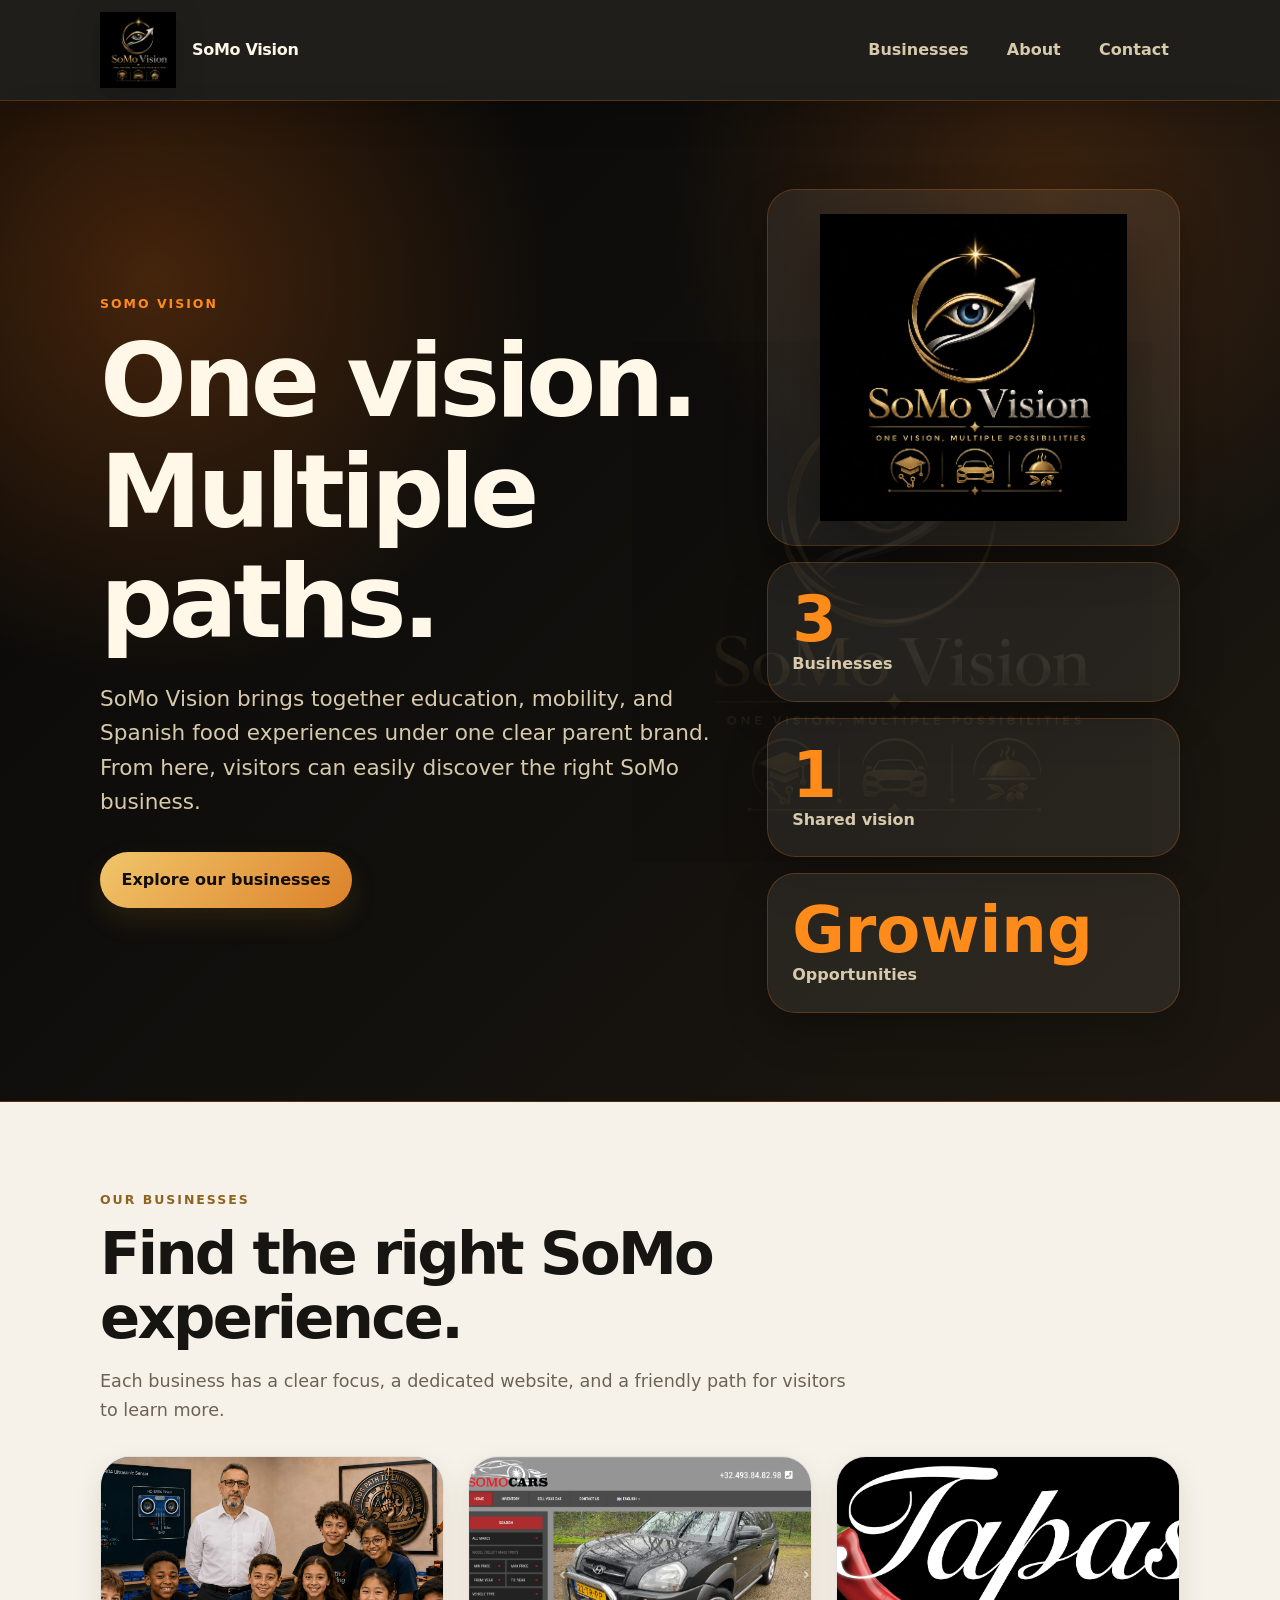
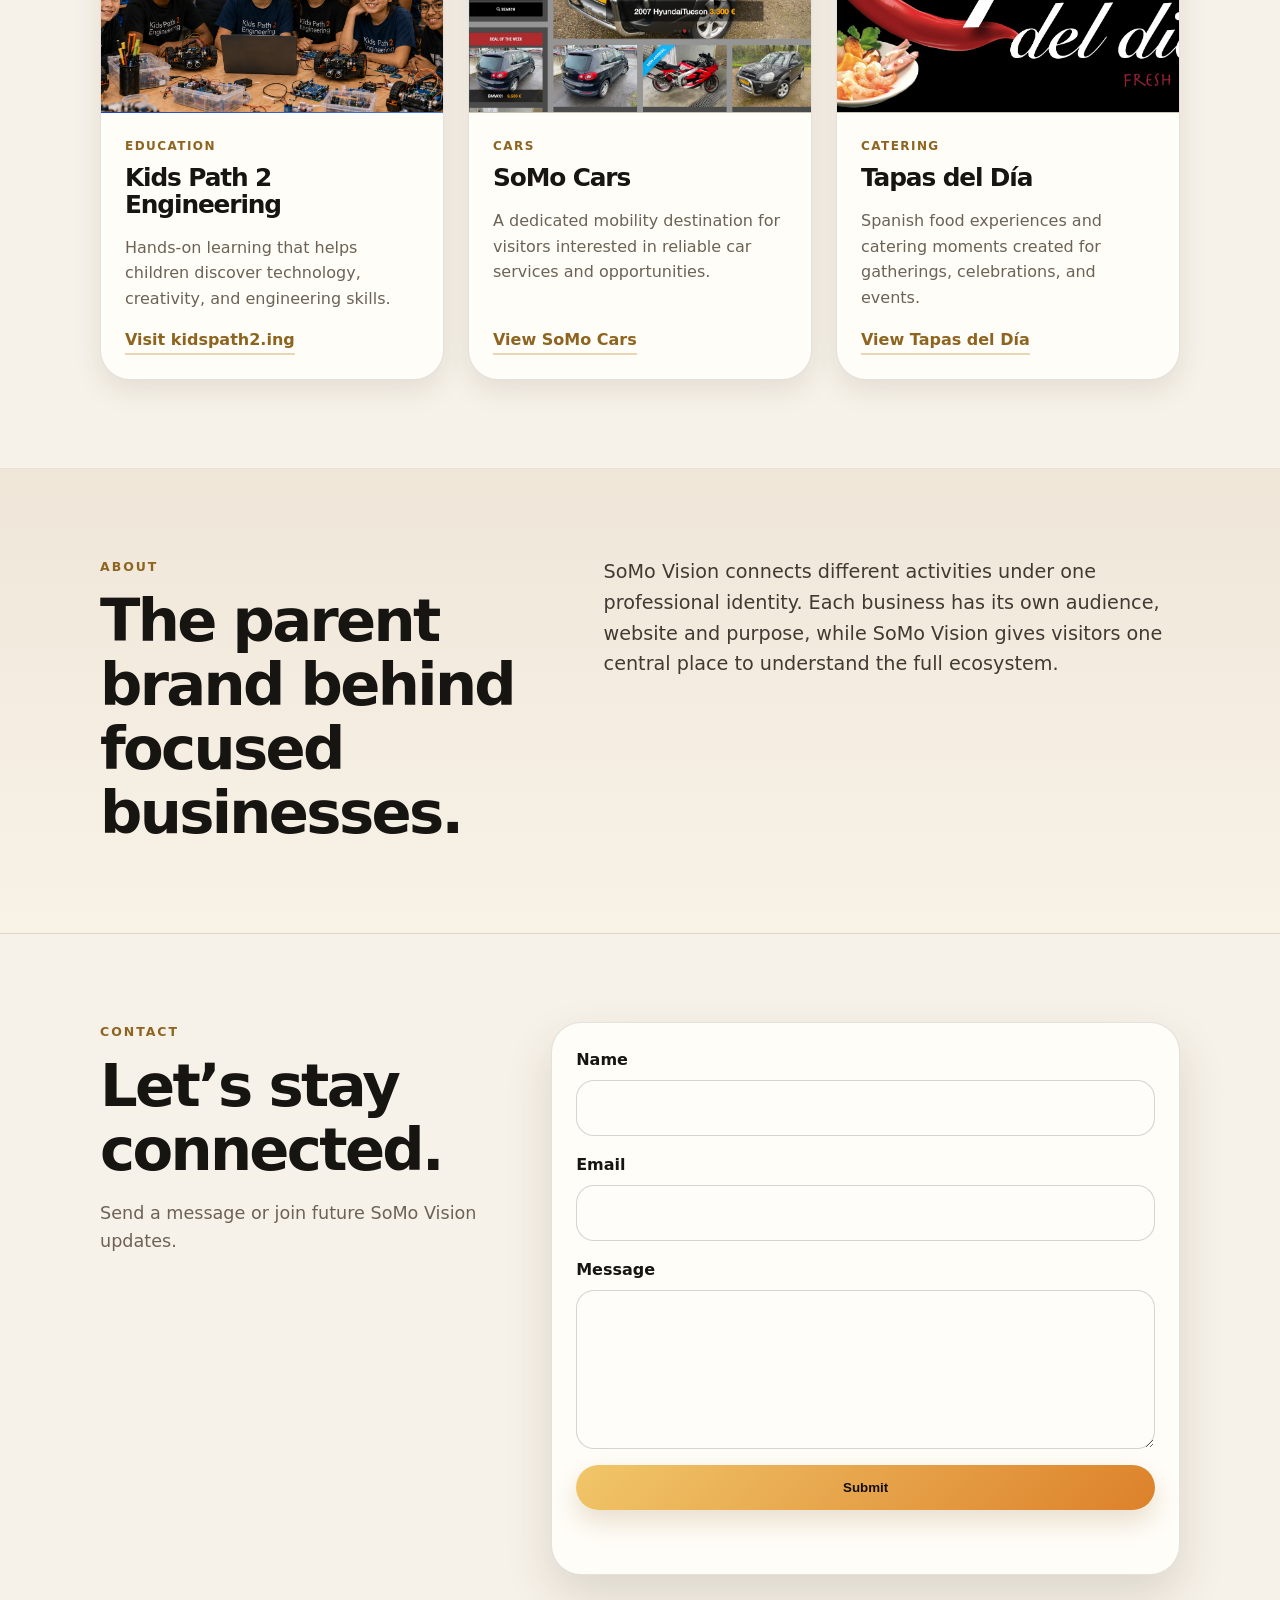
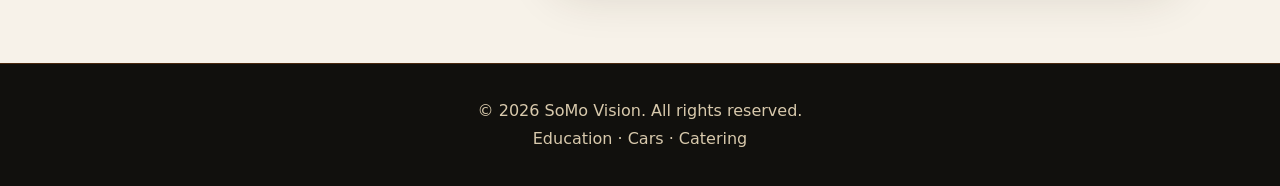
<file: index.html>
<!doctype html>
<html lang="en">
<head>
  <meta charset="utf-8" />
  <meta name="viewport" content="width=device-width, initial-scale=1" />
  <title>SoMo Vision | One vision. Multiple paths.</title>
  <meta
    name="description"
    content="SoMo Vision brings together education, mobility, and Spanish food experiences under one clear parent brand."
  />
  <link rel="stylesheet" href="styles.css" />
</head>
<body>
  <header class="site-header">
    <nav class="nav" aria-label="Main navigation">
      <a class="brand" href="#top" aria-label="SoMo Vision home">
        <img src="images/somovision-logo.webp" alt="SoMo Vision logo" class="brand-logo" />
        <span>SoMo Vision</span>
      </a>
      <div class="nav-links">
        <a href="#businesses">Businesses</a>
        <a href="#about">About</a>
        <a href="#contact">Contact</a>
      </div>
    </nav>
  </header>

  <main id="top">
    <div class="hero-shell">
      <section class="hero" aria-labelledby="hero-title">
      <div class="hero-content">
        <p class="eyebrow">SoMo Vision</p>
        <h1 id="hero-title">One vision. Multiple paths.</h1>
        <p class="hero-text">
          SoMo Vision brings together education, mobility, and Spanish food experiences under one clear parent brand.
          From here, visitors can easily discover the right SoMo business.
        </p>
        <a class="primary-action" href="#businesses">Explore our businesses</a>
      </div>
      <div class="hero-stats" aria-label="SoMo Vision highlights">
        <div class="hero-logo-card">
          <img src="images/somovision-logo.webp" alt="SoMo Vision logo" />
        </div>
        <div>
          <strong>3</strong>
          <span>Businesses</span>
        </div>
        <div>
          <strong>1</strong>
          <span>Shared vision</span>
        </div>
        <div>
          <strong>Growing</strong>
          <span>Opportunities</span>
        </div>
      </div>
    </section>
    </div>

    <div class="businesses-shell">
      <section class="businesses" id="businesses" aria-labelledby="businesses-title">
      <div class="section-heading">
        <p class="eyebrow">Our businesses</p>
        <h2 id="businesses-title">Find the right SoMo experience.</h2>
        <p>Each business has a clear focus, a dedicated website, and a friendly path for visitors to learn more.</p>
      </div>
      <div class="business-grid">
        <a class="business-card" href="https://kidspath2.ing/" target="_blank" rel="noopener noreferrer">
          <div class="card-media image-card kids-path-media">
            <div class="kids-path-fallback" aria-hidden="true">
              <span>Kids Path 2 Engineering</span>
            </div>
            <img
              src="images/kidspath2.webp"
              alt="Kids Path 2 Engineering learning session"
            />
          </div>
          <div class="card-content">
            <p class="card-kicker">Education</p>
            <h3>Kids Path 2 Engineering</h3>
            <p>Hands-on learning that helps children discover technology, creativity, and engineering skills.</p>
            <span class="visit-link">Visit kidspath2.ing</span>
          </div>
        </a>

        <a class="business-card" href="somocars.html">
          <div class="card-media image-card">
            <img src="images/somocars.webp" alt="SoMo Cars showroom and vehicle services" />
          </div>
          <div class="card-content">
            <p class="card-kicker">Cars</p>
            <h3>SoMo Cars</h3>
            <p>A dedicated mobility destination for visitors interested in reliable car services and opportunities.</p>
            <span class="visit-link">View SoMo Cars</span>
          </div>
        </a>

        <a class="business-card" href="tapasdeldia.html">
          <div class="card-media image-card">
            <img src="images/tapasdeldia.webp" alt="Tapas del Día Spanish tapas catering spread" />
          </div>
          <div class="card-content">
            <p class="card-kicker">Catering</p>
            <h3>Tapas del Día</h3>
            <p>Spanish food experiences and catering moments created for gatherings, celebrations, and events.</p>
            <span class="visit-link">View Tapas del Día</span>
          </div>
        </a>
      </div>
    </section>
    </div>

    <div class="about-shell">
      <section class="about" id="about" aria-labelledby="about-title">
      <div>
        <p class="eyebrow">About</p>
        <h2 id="about-title">The parent brand behind focused businesses.</h2>
      </div>
      <p>
        SoMo Vision connects different activities under one professional identity. Each business has its own audience,
        website and purpose, while SoMo Vision gives visitors one central place to understand the full ecosystem.
      </p>
    </section>
    </div>

    <div class="contact-shell">
      <section class="contact" id="contact" aria-labelledby="contact-title">
      <div class="section-heading">
        <p class="eyebrow">Contact</p>
        <h2 id="contact-title">Let’s stay connected.</h2>
        <p>Send a message or join future SoMo Vision updates.</p>
      </div>
      <form class="contact-form" id="contact-form">
        <label>
          <span>Name</span>
          <input type="text" name="name" autocomplete="name" required />
        </label>
        <label>
          <span>Email</span>
          <input type="email" name="email" autocomplete="email" required />
        </label>
        <label>
          <span>Message</span>
          <textarea name="message" rows="5" required></textarea>
        </label>
        <button type="submit">Submit</button>
        <p class="form-status" id="form-status" role="status" aria-live="polite"></p>
      </form>
    </section>
    </div>
  </main>

  <footer class="site-footer">
    <p>© <span id="current-year"></span> SoMo Vision. All rights reserved.</p>
    <p>Education · Cars · Catering</p>
  </footer>

  <script src="script.js"></script>
</body>
</html>
</file>
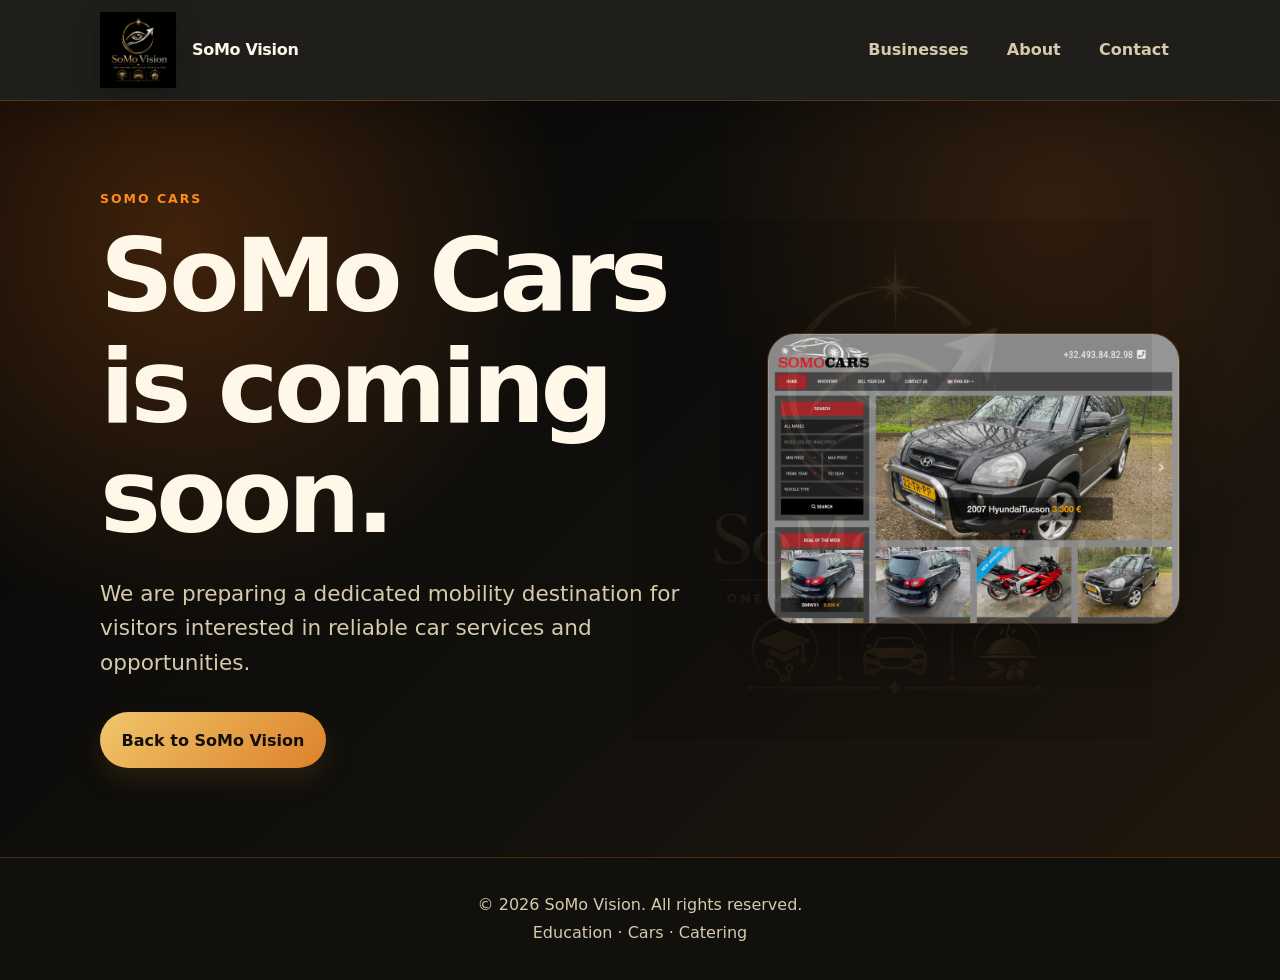
<file: somocars.html>
<!doctype html>
<html lang="en">
<head>
  <meta charset="utf-8" />
  <meta name="viewport" content="width=device-width, initial-scale=1" />
  <title>SoMo Cars | Coming Soon</title>
  <meta name="description" content="SoMo Cars is coming soon. Return to SoMo Vision to explore all businesses." />
  <link rel="stylesheet" href="styles.css" />
</head>
<body>
  <header class="site-header">
    <nav class="nav" aria-label="Main navigation">
      <a class="brand" href="index.html#top" aria-label="SoMo Vision home">
        <img src="images/somovision-logo.webp" alt="SoMo Vision logo" class="brand-logo" />
        <span>SoMo Vision</span>
      </a>
      <div class="nav-links">
        <a href="index.html#businesses">Businesses</a>
        <a href="index.html#about">About</a>
        <a href="index.html#contact">Contact</a>
      </div>
    </nav>
  </header>

  <main id="top">
    <div class="under-construction-shell">
      <section class="hero under-construction" aria-labelledby="page-title">
      <div class="hero-content">
        <p class="eyebrow">SoMo Cars</p>
        <h1 id="page-title">SoMo Cars is coming soon.</h1>
        <p class="hero-text">
          We are preparing a dedicated mobility destination for visitors interested in reliable car services and opportunities.
        </p>
        <a class="primary-action" href="index.html#businesses">Back to SoMo Vision</a>
      </div>
      <div class="under-construction-media image-card">
        <img src="images/somocars.webp" alt="SoMo Cars showroom and vehicle services" />
      </div>
    </section>
    </div>
  </main>

  <footer class="site-footer">
    <p>© <span id="current-year"></span> SoMo Vision. All rights reserved.</p>
    <p>Education · Cars · Catering</p>
  </footer>

  <script src="script.js"></script>
</body>
</html>
</file>
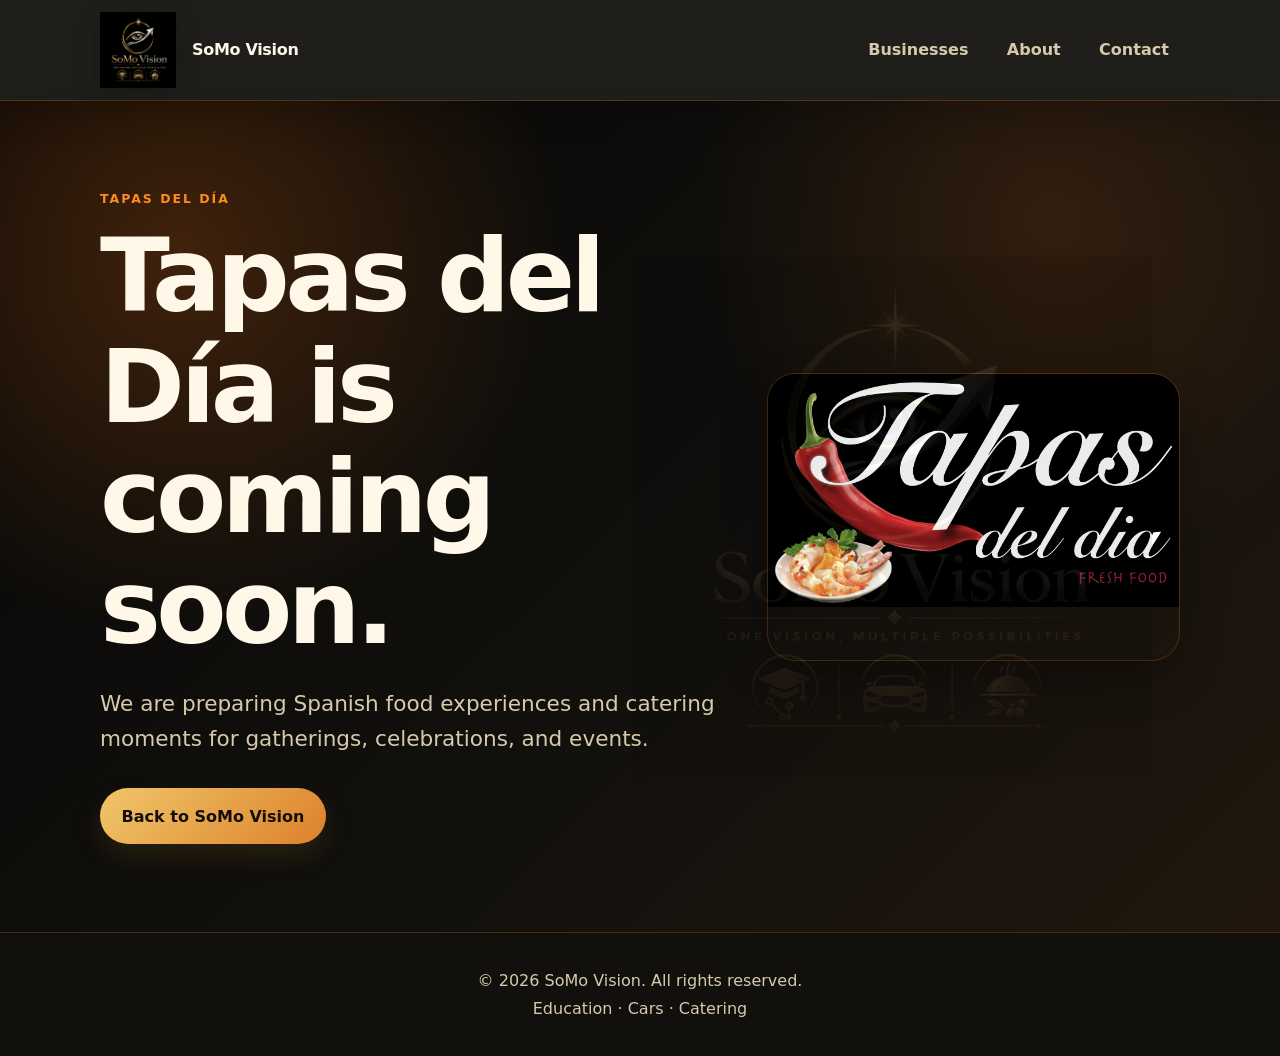
<file: tapasdeldia.html>
<!doctype html>
<html lang="en">
<head>
  <meta charset="utf-8" />
  <meta name="viewport" content="width=device-width, initial-scale=1" />
  <title>Tapas del Día | Coming Soon</title>
  <meta name="description" content="Tapas del Día is coming soon. Return to SoMo Vision to explore all businesses." />
  <link rel="stylesheet" href="styles.css" />
</head>
<body>
  <header class="site-header">
    <nav class="nav" aria-label="Main navigation">
      <a class="brand" href="index.html#top" aria-label="SoMo Vision home">
        <img src="images/somovision-logo.webp" alt="SoMo Vision logo" class="brand-logo" />
        <span>SoMo Vision</span>
      </a>
      <div class="nav-links">
        <a href="index.html#businesses">Businesses</a>
        <a href="index.html#about">About</a>
        <a href="index.html#contact">Contact</a>
      </div>
    </nav>
  </header>

  <main id="top">
    <div class="under-construction-shell">
      <section class="hero under-construction" aria-labelledby="page-title">
      <div class="hero-content">
        <p class="eyebrow">Tapas del Día</p>
        <h1 id="page-title">Tapas del Día is coming soon.</h1>
        <p class="hero-text">
          We are preparing Spanish food experiences and catering moments for gatherings, celebrations, and events.
        </p>
        <a class="primary-action" href="index.html#businesses">Back to SoMo Vision</a>
      </div>
      <div class="under-construction-media image-card">
        <img src="images/tapasdeldia.webp" alt="Tapas del Día Spanish tapas catering spread" />
      </div>
    </section>
    </div>
  </main>

  <footer class="site-footer">
    <p>© <span id="current-year"></span> SoMo Vision. All rights reserved.</p>
    <p>Education · Cars · Catering</p>
  </footer>

  <script src="script.js"></script>
</body>
</html>
</file>
<file: styles.css>
:root {
  --page: #f7f2e9;
  --page-alt: #efe6d8;
  --hero: #11100d;
  --hero-soft: #1d1710;
  --surface: #fffdf8;
  --surface-warm: #fbf6ec;
  --ink: #171512;
  --ink-soft: #403a32;
  --muted: #6c6255;
  --muted-light: #d7c9ab;
  --gold: #c99a3d;
  --gold-deep: #8d6420;
  --orange: #ff7a18;
  --orange-bright: #ff8c1a;
  --orange-deep: #f97316;
  --orange-gold: #dc812a;
  --border: rgba(31, 26, 18, 0.12);
  --hero-border: rgba(255, 122, 24, 0.24);
  --radius: 28px;
  --shadow: 0 20px 48px rgba(48, 35, 17, 0.14);
  --shadow-soft: 0 10px 28px rgba(48, 35, 17, 0.1);
}

* {
  box-sizing: border-box;
}

html {
  scroll-behavior: smooth;
}

body {
  margin: 0;
  font-family: Inter, ui-sans-serif, system-ui, -apple-system, BlinkMacSystemFont, "Segoe UI", sans-serif;
  color: var(--ink);
  background: linear-gradient(180deg, var(--page) 0%, #fbf8f1 52%, var(--page-alt) 100%);
  line-height: 1.6;
}

img {
  display: block;
  max-width: 100%;
}

a {
  color: inherit;
}

.site-header {
  position: sticky;
  top: 0;
  z-index: 20;
  background: rgba(17, 16, 13, 0.94);
  backdrop-filter: blur(18px);
  border-bottom: 1px solid var(--hero-border);
  box-shadow: 0 12px 32px rgba(0, 0, 0, 0.18);
}

.nav {
  max-width: 1120px;
  margin: 0 auto;
  padding: 0.75rem 1.25rem;
  display: flex;
  align-items: center;
  justify-content: space-between;
  gap: 1rem;
}

.brand,
.nav-links {
  display: flex;
  align-items: center;
  gap: 1rem;
}

.brand {
  color: #fff8e8;
  font-weight: 800;
  text-decoration: none;
  letter-spacing: -0.02em;
}

.brand-logo {
  width: clamp(58px, 6vw, 76px);
  height: clamp(58px, 6vw, 76px);
  object-fit: contain;
  filter: drop-shadow(0 6px 14px rgba(0, 0, 0, 0.24));
}

.nav-links a {
  border-radius: 999px;
  color: var(--muted-light);
  font-weight: 750;
  padding: 0.45rem 0.7rem;
  text-decoration: none;
  transition: background 180ms ease, color 180ms ease;
}

.nav-links a:hover,
.nav-links a:focus-visible {
  background: rgba(255, 255, 255, 0.08);
  color: #fff8e8;
  outline: none;
}

main {
  overflow: hidden;
}

.hero-shell {
  background:
    radial-gradient(circle at 12% 18%, rgba(255, 122, 24, 0.24), transparent 25rem),
    radial-gradient(circle at 82% 10%, rgba(249, 115, 22, 0.18), transparent 24rem),
    linear-gradient(135deg, #080706 0%, var(--hero) 52%, var(--hero-soft) 100%);
  color: #fff8e8;
  border-bottom: 1px solid rgba(249, 115, 22, 0.28);
}

.hero,
.businesses,
.about,
.contact {
  max-width: 1120px;
  margin: 0 auto;
  padding: 5.5rem 1.25rem;
}

.hero {
  position: relative;
  min-height: 70vh;
  display: grid;
  grid-template-columns: minmax(0, 1.2fr) minmax(280px, 0.8fr);
  align-items: center;
  gap: 3rem;
  isolation: isolate;
}

.hero::before {
  position: absolute;
  inset: 0;
  z-index: 0;
  content: "";
  background-image: url("images/somovision-logo.webp");
  background-repeat: no-repeat;
  background-position: right 8% center;
  background-size: min(520px, 55vw);
  opacity: 0.08;
  pointer-events: none;
}

.hero-content,
.hero-stats {
  position: relative;
  z-index: 1;
}

.eyebrow {
  margin: 0 0 0.75rem;
  color: var(--gold-deep);
  font-size: 0.78rem;
  font-weight: 900;
  letter-spacing: 0.16em;
  text-transform: uppercase;
}

.hero .eyebrow,
.under-construction .eyebrow {
  color: var(--orange-bright);
}

h1,
h2,
h3 {
  margin: 0;
  line-height: 1.08;
  letter-spacing: -0.045em;
}

h1 {
  max-width: 760px;
  font-size: clamp(3rem, 8vw, 6.6rem);
}

h2 {
  color: var(--ink);
  font-size: clamp(2rem, 5vw, 3.7rem);
}

.hero h1,
.under-construction h1 {
  color: #fff8e8;
}

h3 {
  color: var(--ink);
  font-size: 1.55rem;
}

.hero-text {
  max-width: 690px;
  margin: 1.5rem 0 2rem;
  color: var(--muted-light);
  font-size: clamp(1.1rem, 2vw, 1.35rem);
}

.primary-action,
.contact-form button {
  display: inline-flex;
  justify-content: center;
  align-items: center;
  border: 0;
  border-radius: 999px;
  padding: 0.95rem 1.35rem;
  position: relative;
  overflow: hidden;
  color: #130f08;
  background: linear-gradient(135deg, #f1c66a, var(--orange-gold));
  font-weight: 850;
  text-decoration: none;
  box-shadow: 0 12px 26px rgba(141, 100, 32, 0.2);
  cursor: pointer;
  isolation: isolate;
  transition: transform 180ms ease, box-shadow 180ms ease, background 180ms ease;
}

.primary-action::after,
.contact-form button::after {
  position: absolute;
  inset: -45% auto -45% -70%;
  z-index: 0;
  width: 55%;
  content: "";
  background: linear-gradient(110deg, transparent 0%, rgba(255, 255, 255, 0.18) 42%, rgba(255, 255, 255, 0.5) 50%, rgba(255, 255, 255, 0.18) 58%, transparent 100%);
  filter: blur(1px);
  transform: skewX(-18deg);
  transition: left 520ms ease;
}

.primary-action:hover,
.contact-form button:hover,
.primary-action:focus-visible,
.contact-form button:focus-visible {
  background: linear-gradient(135deg, #f6d27d, var(--gold));
  box-shadow: 0 16px 34px rgba(201, 154, 61, 0.32), 0 0 22px rgba(255, 140, 26, 0.16);
  transform: translateY(-1px);
  outline: none;
}

.primary-action:hover::after,
.contact-form button:hover::after,
.primary-action:focus-visible::after,
.contact-form button:focus-visible::after {
  left: 120%;
}

.hero-stats {
  display: grid;
  gap: 1rem;
}

.hero-stats div {
  padding: 1.5rem;
  background: rgba(255, 248, 232, 0.08);
  border: 1px solid var(--hero-border);
  border-radius: var(--radius);
  box-shadow: 0 18px 44px rgba(0, 0, 0, 0.24);
}

.hero-stats strong {
  display: block;
  color: var(--orange-bright);
  font-size: clamp(2.25rem, 5vw, 4rem);
  line-height: 1;
}

.hero-stats span {
  color: var(--muted-light);
  font-weight: 800;
}

.hero-logo-card {
  display: grid;
  min-height: clamp(12rem, 24vw, 17rem);
  place-items: center;
  padding: clamp(1.3rem, 3vw, 2rem);
  background:
    radial-gradient(circle at 50% 44%, rgba(255, 140, 26, 0.2), transparent 62%),
    rgba(255, 248, 232, 0.075);
}

.hero-logo-card img {
  width: min(100%, clamp(13rem, 24vw, 20rem));
  height: auto;
  object-fit: contain;
  filter: drop-shadow(0 20px 30px rgba(0, 0, 0, 0.34));
}

.businesses-shell,
.contact-shell {
  background: var(--page);
}

.about-shell {
  background: linear-gradient(180deg, var(--page-alt), #f8f2e7);
  border-block: 1px solid rgba(31, 26, 18, 0.08);
}

.section-heading {
  max-width: 760px;
  margin-bottom: 2rem;
}

.section-heading p:not(.eyebrow) {
  color: var(--muted);
  font-size: 1.1rem;
}

.business-grid {
  display: grid;
  grid-template-columns: repeat(3, 1fr);
  gap: 1.5rem;
}

.business-card {
  display: flex;
  flex-direction: column;
  min-height: 100%;
  overflow: hidden;
  text-decoration: none;
  background: var(--surface);
  border: 1px solid var(--border);
  border-radius: 30px;
  box-shadow: var(--shadow-soft);
  transition: transform 180ms ease, box-shadow 180ms ease, border-color 180ms ease;
}

.business-card:hover,
.business-card:focus-visible {
  transform: translateY(-6px);
  border-color: rgba(201, 154, 61, 0.45);
  box-shadow: var(--shadow);
  outline: none;
}

.card-media {
  aspect-ratio: 4 / 3;
  overflow: hidden;
  background: #e7dccb;
  border-bottom: 1px solid var(--border);
}

.image-card img {
  width: 100%;
  height: 100%;
  object-fit: cover;
}

.kids-path-media {
  position: relative;
  background: linear-gradient(135deg, #2547d0, #6eb6ff);
}

.kids-path-fallback {
  position: absolute;
  inset: 0;
  display: grid;
  place-items: center;
  padding: 1.5rem;
  color: #fff;
  font-size: 1.5rem;
  font-weight: 900;
  text-align: center;
}

.kids-path-media img {
  position: relative;
  z-index: 1;
}

.kids-path-media img.is-hidden {
  display: none;
}

.placeholder-card,
.cars-placeholder,
.tapas-placeholder {
  display: grid;
  place-items: center;
  color: white;
  font-size: 1.5rem;
  font-weight: 900;
  text-align: center;
  padding: 1.5rem;
}

.cars-placeholder {
  background: linear-gradient(135deg, #101827, #2547d0);
}

.tapas-placeholder {
  background: linear-gradient(135deg, #9a2a17, #f7b733);
}

.card-content {
  padding: 1.5rem;
  display: flex;
  flex: 1;
  flex-direction: column;
}

.card-kicker {
  margin: 0 0 0.55rem;
  color: var(--gold-deep);
  font-size: 0.75rem;
  font-weight: 900;
  letter-spacing: 0.12em;
  text-transform: uppercase;
}

.card-content p:not(.card-kicker) {
  color: var(--muted);
}

.visit-link {
  align-self: flex-start;
  margin-top: auto;
  border-bottom: 2px solid rgba(201, 154, 61, 0.38);
  color: var(--gold-deep);
  font-weight: 900;
}

.about {
  display: grid;
  grid-template-columns: 0.9fr 1.1fr;
  gap: 2rem;
  align-items: start;
}

.about > p {
  margin: 0;
  color: var(--ink-soft);
  font-size: 1.2rem;
}

.contact {
  display: grid;
  grid-template-columns: 0.8fr 1.2fr;
  gap: 2rem;
}

.contact-form {
  display: grid;
  gap: 1rem;
  padding: 1.5rem;
  background: var(--surface);
  border: 1px solid var(--border);
  border-radius: 30px;
  box-shadow: var(--shadow);
}

.contact-form label {
  display: grid;
  gap: 0.45rem;
  color: var(--ink);
  font-weight: 800;
}

.contact-form input,
.contact-form textarea {
  width: 100%;
  border: 1px solid rgba(31, 26, 18, 0.18);
  border-radius: 18px;
  padding: 0.9rem 1rem;
  font: inherit;
  color: var(--ink);
  background: #fffdfa;
}

.contact-form input:focus,
.contact-form textarea:focus {
  outline: 3px solid rgba(220, 129, 42, 0.2);
  border-color: var(--orange-gold);
}

.form-status {
  min-height: 1.5rem;
  margin: 0;
  color: var(--muted);
  font-weight: 800;
}

.site-footer {
  padding: 2rem 1.25rem;
  text-align: center;
  color: #d8c9ac;
  background: #11100d;
  border-top: 1px solid var(--hero-border);
}

.site-footer p {
  margin: 0.15rem 0;
}

.under-construction-shell {
  min-height: calc(100vh - 9rem);
  background:
    radial-gradient(circle at 14% 18%, rgba(255, 122, 24, 0.22), transparent 24rem),
    radial-gradient(circle at 82% 14%, rgba(249, 115, 22, 0.14), transparent 22rem),
    linear-gradient(135deg, #080706 0%, var(--hero) 55%, #21170d 100%);
  color: #fff8e8;
}

.under-construction-media {
  min-height: 18rem;
  overflow: hidden;
  border: 1px solid var(--hero-border);
  border-radius: var(--radius);
  box-shadow: 0 18px 44px rgba(0, 0, 0, 0.28);
}

.under-construction-media img {
  width: 100%;
  height: 100%;
  object-fit: cover;
}

@media (max-width: 820px) {
  .nav {
    align-items: flex-start;
    flex-direction: column;
  }

  .nav-links {
    width: 100%;
    justify-content: space-between;
    gap: 0.4rem;
  }

  .hero,
  .about,
  .contact {
    grid-template-columns: 1fr;
    padding: 3.5rem 1.25rem;
  }

  .hero {
    min-height: auto;
  }

  .hero::before {
    background-position: center 18%;
    background-size: min(360px, 72vw);
    opacity: 0.055;
  }

  .businesses {
    padding: 3.5rem 1.25rem;
  }

  .business-grid {
    grid-template-columns: 1fr;
  }
}

@media (max-width: 480px) {
  .brand-logo {
    width: 54px;
    height: 54px;
  }

  .brand span {
    font-size: 0.98rem;
  }

  .nav-links a {
    font-size: 0.95rem;
    padding-inline: 0.35rem;
  }

  .hero,
  .businesses,
  .about,
  .contact {
    padding-left: 1rem;
    padding-right: 1rem;
  }

  .hero::before {
    background-size: min(280px, 82vw);
    opacity: 0.045;
  }

  .card-content,
  .contact-form {
    padding: 1.15rem;
  }
}
</file>
